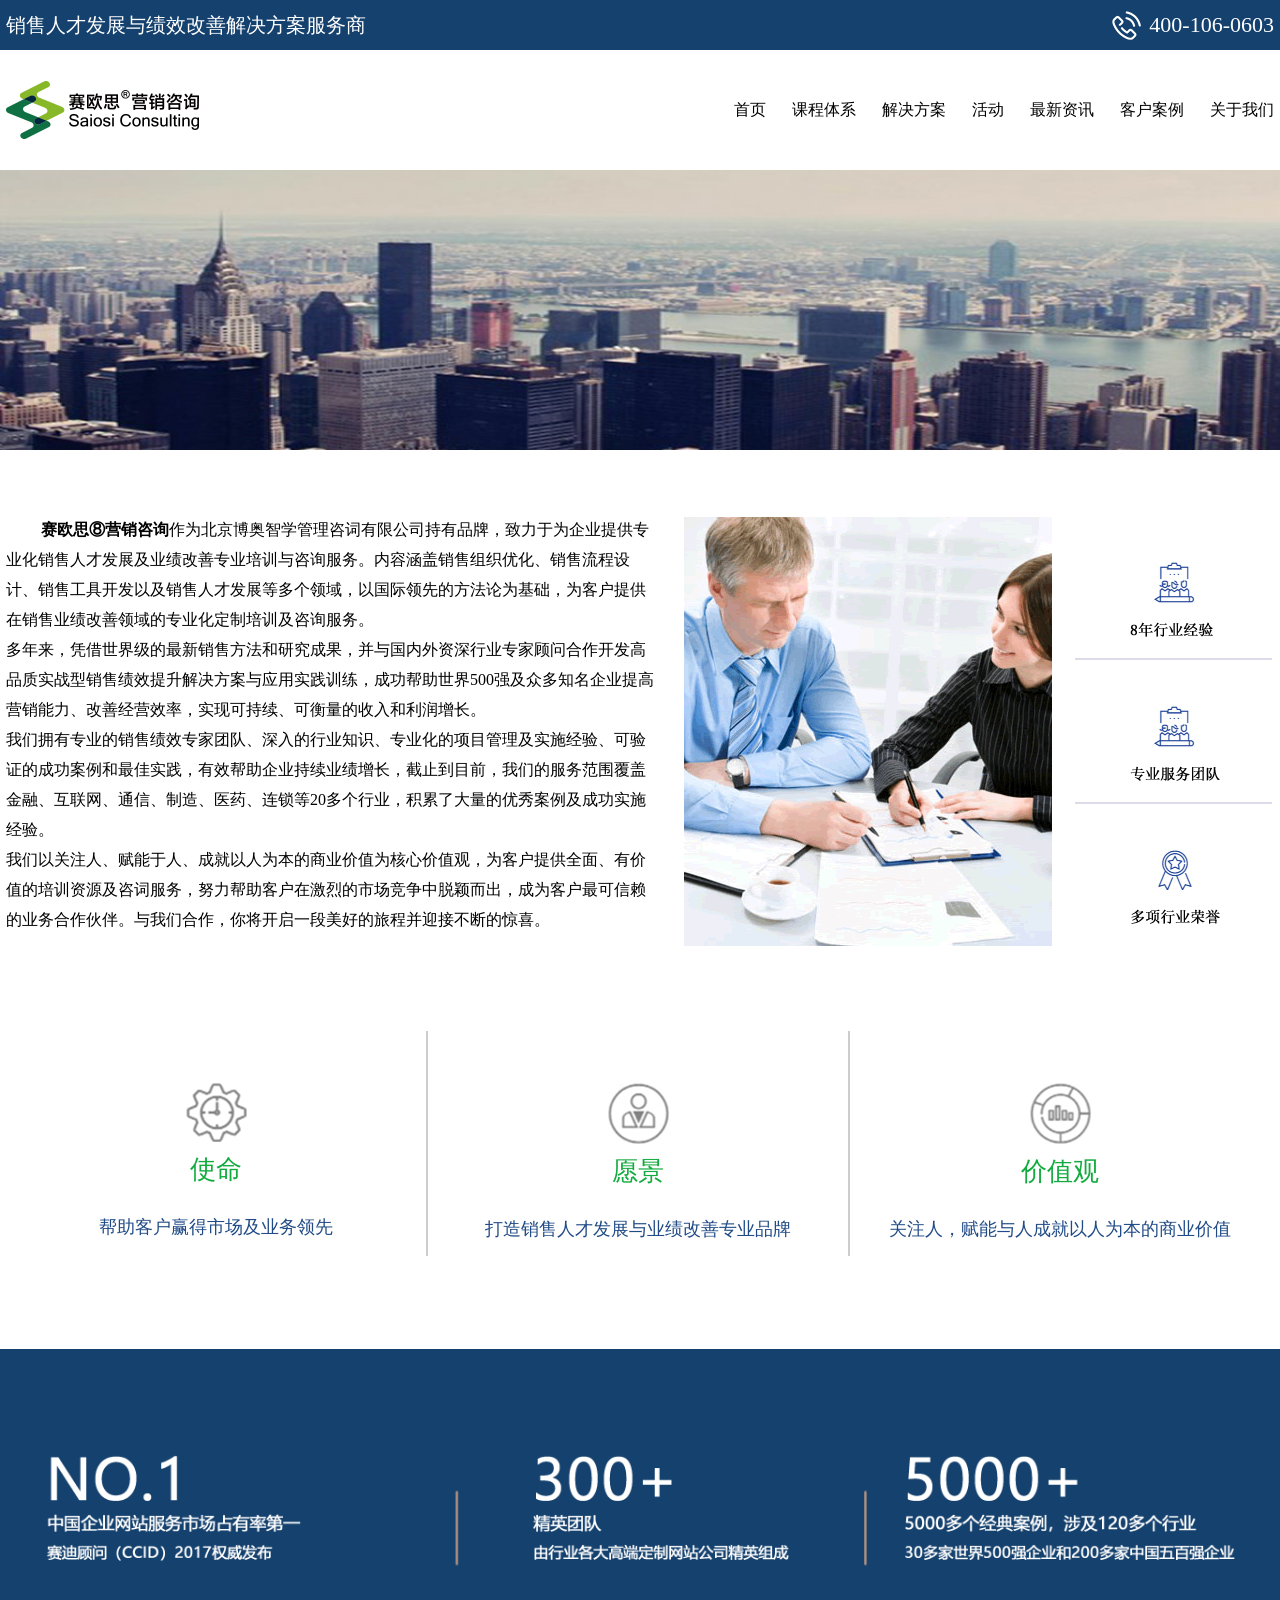
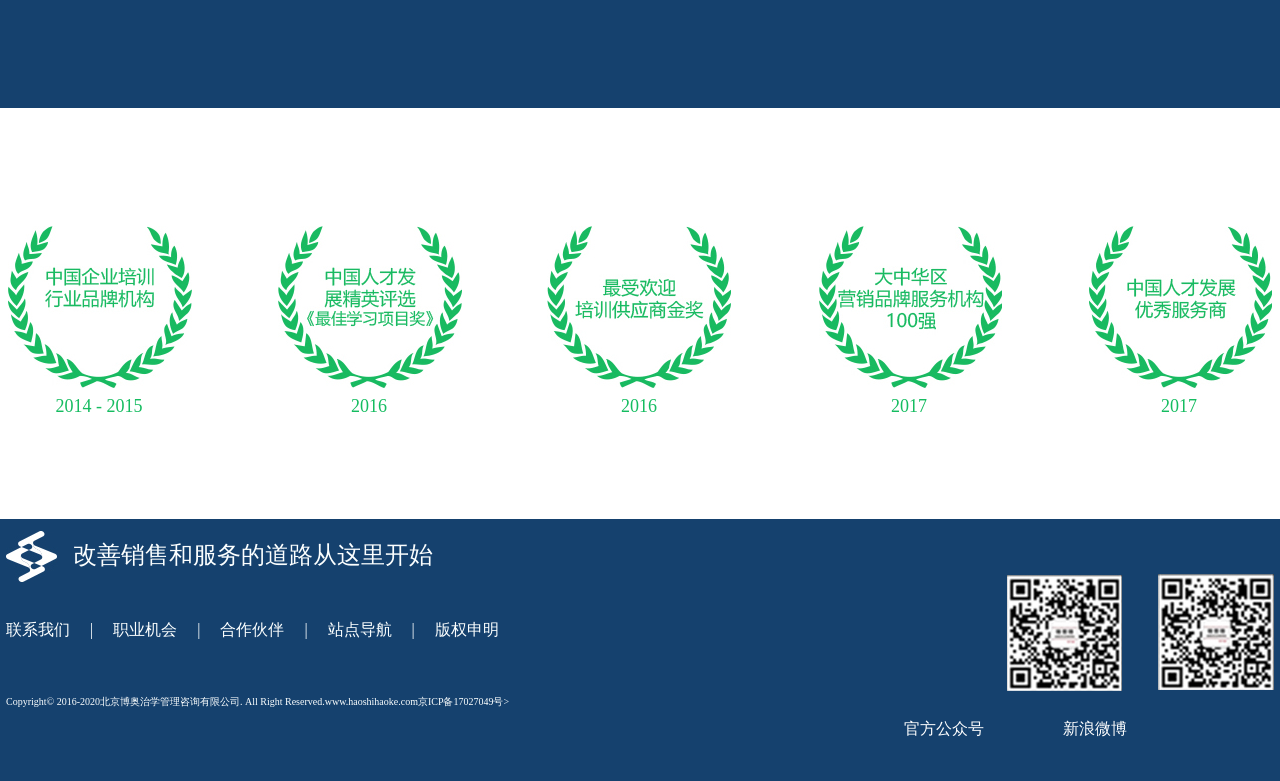
<file: 关于我们.html>
<!DOCTYPE html>
<html lang="en">
<head>
    <meta charset="UTF-8">
    <meta http-equiv="X-UA-Compatible" content="ie=edge">
    <title>关于我们</title>
    <link rel="stylesheet" href="css/6style.css">
    <link rel="stylesheet" href="css/reset.css">
</head>
<body>
    <!-- 头部 -->
    <div class="head ">
        <div class="gWight">
            <p class="p1 fl">销售人才发展与绩效改善解决方案服务商</p>
            <p class="p2 fr">400-106-0603</p>
        </div>
    </div>

    <!-- 导航 -->
    <div class="gWight clearfix">
        <div class="logo fl">
            <img src="img/logo.png" alt="">
        </div>
        <ul class="nav fr clearfix">
            <li class="fl"><a href="index.html">首页</a></li>
            <li class="fl"><a href="课程体系.html">课程体系</a></li>
            <li class="fl"><a href="解决方案.html">解决方案</a></li>
            <li class="fl"><a href="活动.html">活动</a></li>
            <li class="fl"><a href="新闻.html">最新资讯</a></li>
            <li class="fl"><a href="案例.html">客户案例</a></li>
            <li class="fl"><a href="关于我们.html">关于我们</a></li>
        </ul>
    </div>

    <!-- 导航图 -->
    <div class="banner">
        <img src="img/banner5.png" alt="">
    </div>
    
    <!-- 内容 -->
    <div class="centent1 gWight clearfix">
        <div class="centent1-left fl">
            <span class="hei fl"><strong>赛欧思⑧营销咨询</strong></span>
            <p>作为北京博奥智学管理咨词有限公司持有品牌，致力于为企业提供专业化销售人才发展及业绩改善专业培训与咨询服务。内容涵盖销售组织优化、销售流程设计、销售工具开发以及销售人才发展等多个领域，以国际领先的方法论为基础，为客户提供在销售业绩改善领域的专业化定制培训及咨询服务。<br>多年来，凭借世界级的最新销售方法和研究成果，并与国内外资深行业专家顾问合作开发高品质实战型销售绩效提升解决方案与应用实践训练，成功帮助世界500强及众多知名企业提高营销能力、改善经营效率，实现可持续、可衡量的收入和利润增长。<br>我们拥有专业的销售绩效专家团队、深入的行业知识、专业化的项目管理及实施经验、可验证的成功案例和最佳实践，有效帮助企业持续业绩增长，截止到目前，我们的服务范围覆盖金融、互联网、通信、制造、医药、连锁等20多个行业，积累了大量的优秀案例及成功实施经验。<br>我们以关注人、赋能于人、成就以人为本的商业价值为核心价值观，为客户提供全面、有价值的培训资源及咨词服务，努力帮助客户在激烈的市场竞争中脱颖而出，成为客户最可信赖的业务合作伙伴。与我们合作，你将开启一段美好的旅程并迎接不断的惊喜。</p>
        </div>
        <div class="centent1-right fr">
            <img src="img/img15.png" alt="">
        </div>
    </div>
    <ul class="centent2 gWight clearfix">
        <li class="fl">
            <img src="img/img16.png" alt="">
            <p class="p1">使命</p>
            <p class="p2">帮助客户赢得市场及业务领先</p>
        </li>
        <li class="fl">
                <img src="img/img17.png" alt="">
                <p class="p1">愿景</p>
                <p class="p2">打造销售人才发展与业绩改善专业品牌</p>
        </li>
        <li class="fl" style="border-right: none;">
            <img src="img/img18.png" alt="">
            <p class="p1">价值观</p>
            <p class="p2">关注人，赋能与人成就以人为本的商业价值</p>
        </li>
    </ul>
    <div class="content3">
        <img src="img/img19.png" alt="">
    </div>
    <ul class="content4 gWight clearfix">
        <li class="fl">
            <img src="img/img20.png" alt="">
            <p>2014&nbsp;-&nbsp;2015</p>
        </li>
        <li class="fl">
            <img src="img/img21.png" alt="">
            <p>2016</p>
        </li>
        <li class="fl">
            <img src="img/img22.png" alt="">
            <p>2016</p>
        </li>
        <li class="fl">
            <img src="img/img23.png" alt="">
            <p>2017</p>
        </li>
        <li class="fl" style="margin-right:0;">
            <img src="img/img24.png" alt="">
            <p>2017</p>
        </li>
    </ul>
     <!-- 底 -->
    <div class="btm">
        <div class="gWight">
            <div class="btm_left ">
                <p class="gs"><span>改善销售和服务的道路从这里开始</span></p>
                <ul class="lianjie">
                    <li>联系我们<span>|</span></li>
                    <li>职业机会<span>|</span></li>
                    <li>合作伙伴<span>|</span></li>
                    <li>站点导航<span>|</span></li>
                    <li>版权申明</li>
                </ul>
                <p class="hao">Copyright© 2016-2020北京博奥治学管理咨询有限公司. All Right Reserved.www.haoshihaoke.com京ICP备17027049号></p>
            </div>
            <div class="btm_right">
                <p class="ma1"><img src="img/码1.jpg"><span class="gzh">官方公众号</span></p>
                <p class="ma2"><img src="img/码2.jpg"><span class="wb">新浪微博</span></p>
            </div>
        </div>
    </div>
</body>
</html>
</file>
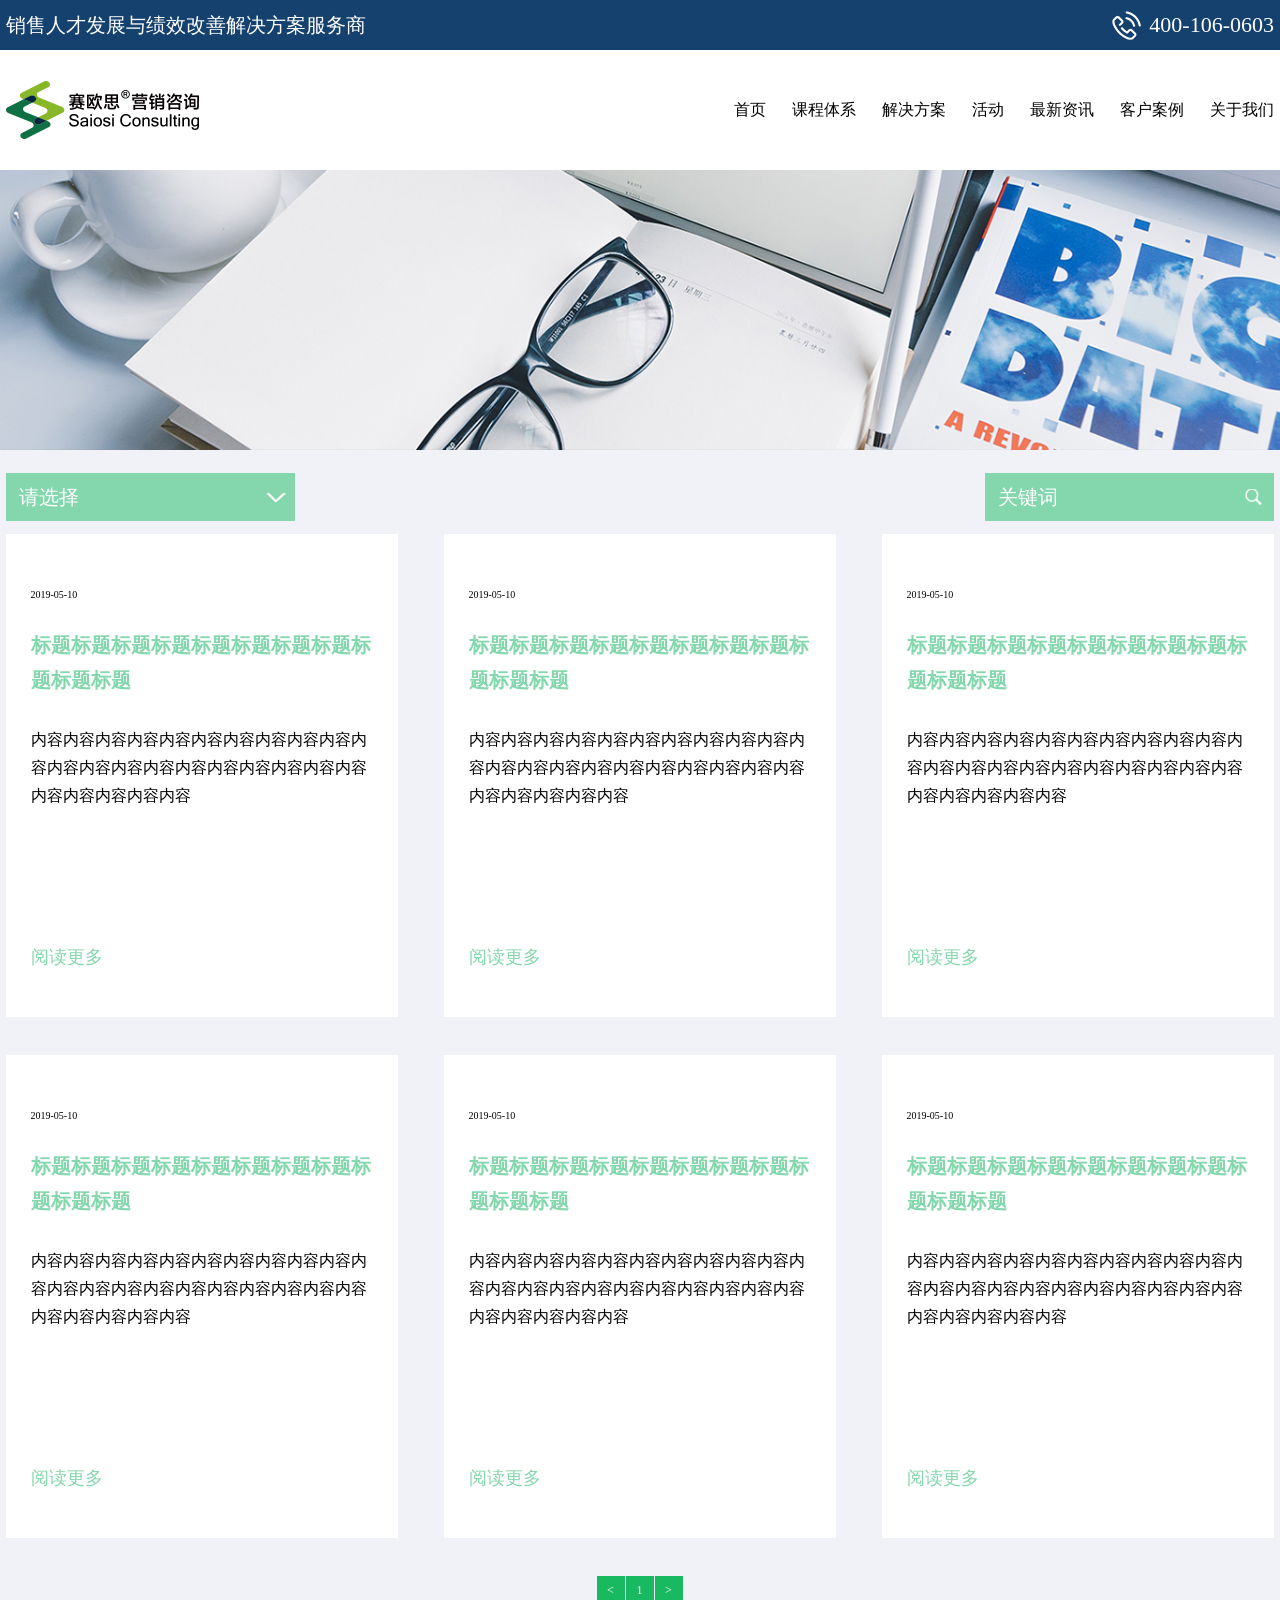
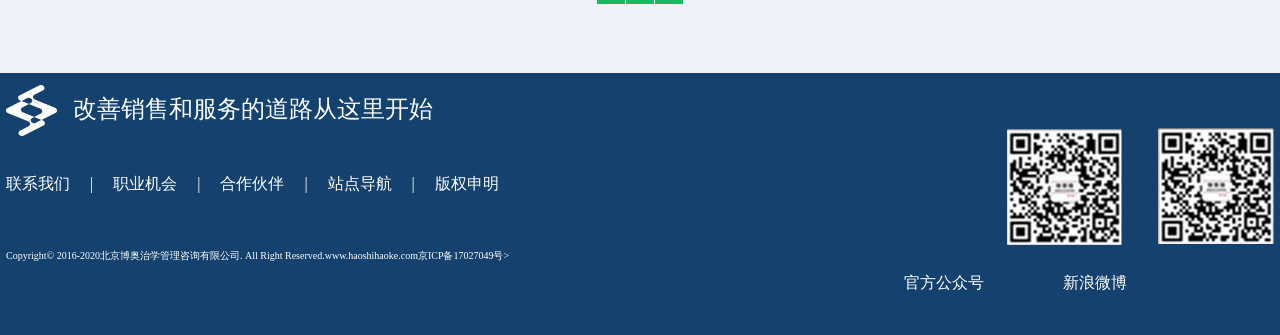
<file: 新闻.html>
<!DOCTYPE html>
<html lang="en">
<head>
    <meta charset="UTF-8">
    <meta http-equiv="X-UA-Compatible" content="ie=edge">
    <title>新闻</title>
    <link rel="stylesheet" href="css/4style.css">
    <link rel="stylesheet" href="css/reset.css">
</head>
<body>
    <!-- 头部 -->
    <div class="head ">
        <div class="gWight">
            <p class="p1 fl">销售人才发展与绩效改善解决方案服务商</p>
            <p class="p2 fr">400-106-0603</p>
        </div>
    </div>

    <!-- 导航 -->
    <div class="gWight clearfix">
        <div class="logo fl">
            <img src="img/logo.png" alt="">
        </div>
        <ul class="nav fr clearfix">
            <li class="fl"><a href="index.html">首页</a></li>
            <li class="fl"><a href="课程体系.html">课程体系</a></li>
            <li class="fl"><a href="解决方案.html">解决方案</a></li>
            <li class="fl"><a href="活动.html">活动</a></li>
            <li class="fl"><a href="新闻.html">最新资讯</a></li>
            <li class="fl"><a href="案例.html">客户案例</a></li>
            <li class="fl"><a href="关于我们.html">关于我们</a></li>
        </ul>
    </div>

    <!-- 导航图 -->
    <div class="banner">
        <img src="img/banner4.png" alt="">
    </div>

    <!-- 内容 -->
    <div class="centent">
        <div class="gWight">
            <div class="centent-top clearfix">
                <p class="left fl" style="background-color: #84D7AD;">请选择</p>
                <p class="right fr" style="background-color: #84D7AD;">关键词</p>
            </div>
            <ul class="centent-btm">
                <li class="fl">
                    <div>
                        <p class="sj">2019-05-10</p>
                        <h5 class="bt">标题标题标题标题标题标题标题标题标题标题标题</h5>
                        <p class="nr">内容内容内容内容内容内容内容内容内容内容内容内容内容内容内容内容内容内容内容内容内容内容内容内容内容内容</p>
                        <p class="gd">阅读更多</p>
                    </div>
                </li>
                <li class="fl">
                    <div>
                        <p class="sj">2019-05-10</p>
                        <h5 class="bt">标题标题标题标题标题标题标题标题标题标题标题</h5>
                        <p class="nr">内容内容内容内容内容内容内容内容内容内容内容内容内容内容内容内容内容内容内容内容内容内容内容内容内容内容</p>
                        <p class="gd">阅读更多</p>
                    </div>
                </li>
                <li class="fl" style="margin-right: 0;">
                    <div>
                        <p class="sj">2019-05-10</p>
                        <h5 class="bt">标题标题标题标题标题标题标题标题标题标题标题</h5>
                        <p class="nr">内容内容内容内容内容内容内容内容内容内容内容内容内容内容内容内容内容内容内容内容内容内容内容内容内容内容</p>
                        <p class="gd">阅读更多</p>
                    </div>
                </li>
                <li class="fl">
                    <div>
                        <p class="sj">2019-05-10</p>
                        <h5 class="bt">标题标题标题标题标题标题标题标题标题标题标题</h5>
                        <p class="nr">内容内容内容内容内容内容内容内容内容内容内容内容内容内容内容内容内容内容内容内容内容内容内容内容内容内容</p>
                        <p class="gd">阅读更多</p>
                    </div>
                </li>
                <li class="fl">
                    <div>
                        <p class="sj">2019-05-10</p>
                        <h5 class="bt">标题标题标题标题标题标题标题标题标题标题标题</h5>
                        <p class="nr">内容内容内容内容内容内容内容内容内容内容内容内容内容内容内容内容内容内容内容内容内容内容内容内容内容内容</p>
                        <p class="gd">阅读更多</p>
                    </div>
                </li>
                <li class="fl" style="margin-right: 0;">
                    <div>
                        <p class="sj">2019-05-10</p>
                        <h5 class="bt">标题标题标题标题标题标题标题标题标题标题标题</h5>
                        <p class="nr">内容内容内容内容内容内容内容内容内容内容内容内容内容内容内容内容内容内容内容内容内容内容内容内容内容内容</p>
                        <p class="gd">阅读更多</p>
                    </div>
                </li>
            </ul>
            <div class="fenye">
                <p class="fl">&lt;</p>
                <p class="fl">1</p>
                <p class="fl">&gt;</p>
            </div>
        </div>
    </div>


    <!-- 底 -->
    <div class="btm">
        <div class="gWight">
            <div class="btm_left ">
                <p class="gs"><span>改善销售和服务的道路从这里开始</span></p>
                <ul class="lianjie">
                    <li>联系我们<span>|</span></li>
                    <li>职业机会<span>|</span></li>
                    <li>合作伙伴<span>|</span></li>
                    <li>站点导航<span>|</span></li>
                    <li>版权申明</li>
                </ul>
                <p class="hao">Copyright© 2016-2020北京博奥治学管理咨询有限公司. All Right Reserved.www.haoshihaoke.com京ICP备17027049号></p>
            </div>
            <div class="btm_right">
                <p class="ma1"><img src="img/码1.jpg"><span class="gzh">官方公众号</span></p>
                <p class="ma2"><img src="img/码2.jpg"><span class="wb">新浪微博</span></p>
            </div>
        </div>
    </div>
</body>
</html>
</file>
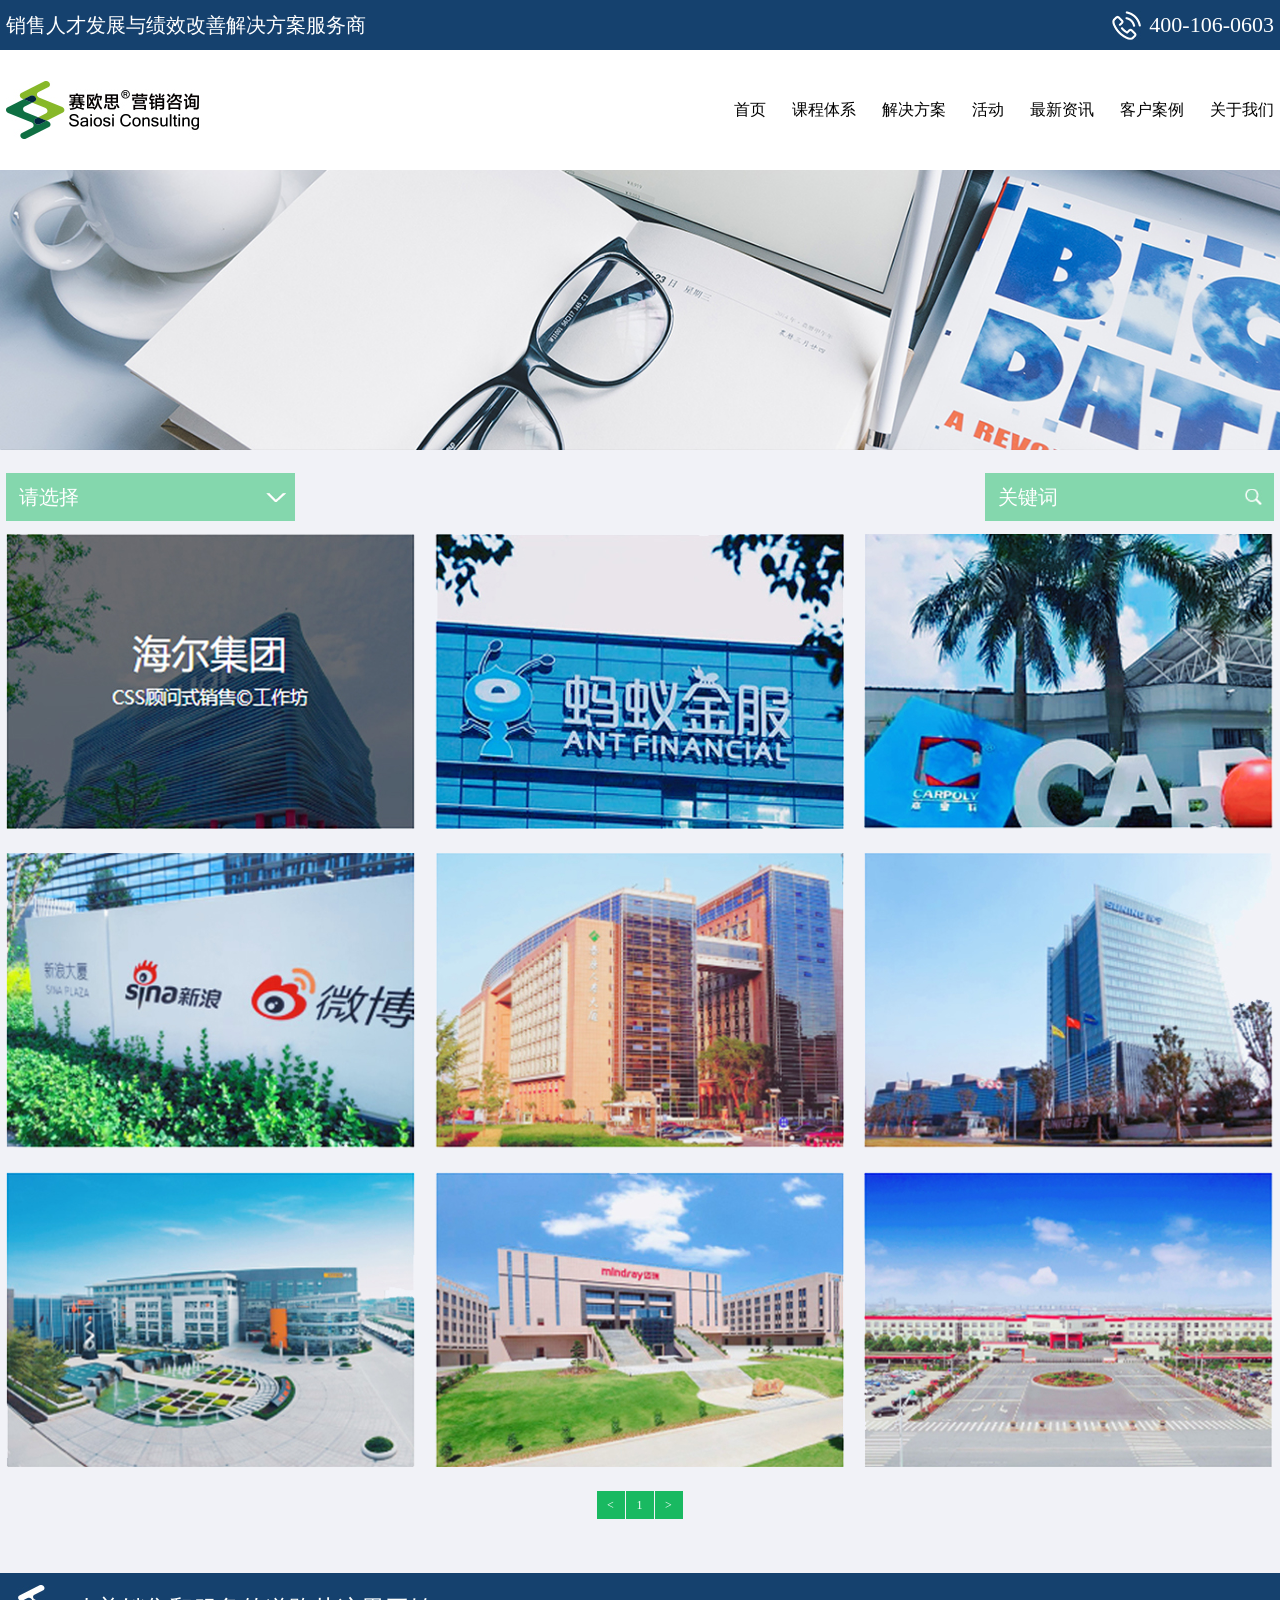
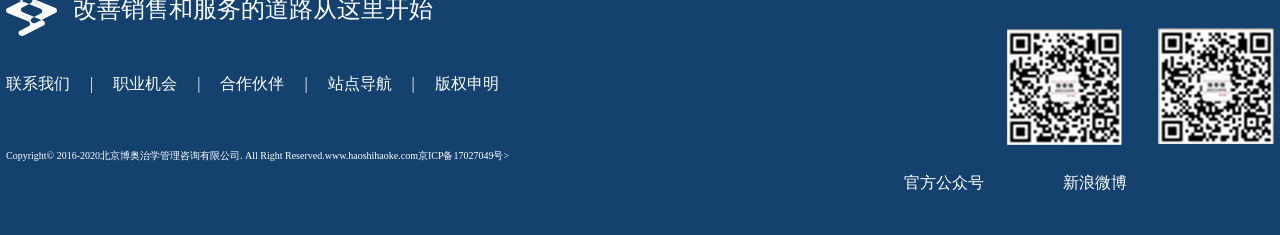
<file: 案例.html>
<!DOCTYPE html>
<html lang="en">
<head>
    <meta charset="UTF-8">
    <meta http-equiv="X-UA-Compatible" content="ie=edge">
    <title>案例</title>
    <link rel="stylesheet" href="css/5style.css">
    <link rel="stylesheet" href="css/reset.css">
</head>
<body>
     <!-- 头部 -->
     <div class="head ">
            <div class="gWight">
                <p class="p1 fl">销售人才发展与绩效改善解决方案服务商</p>
                <p class="p2 fr">400-106-0603</p>
            </div>
        </div>
    
        <!-- 导航 -->
        <div class="gWight clearfix">
            <div class="logo fl">
                <img src="img/logo.png" alt="">
            </div>
            <ul class="nav fr clearfix">
                <li class="fl"><a href="index.html">首页</a></li>
                <li class="fl"><a href="课程体系.html">课程体系</a></li>
                <li class="fl"><a href="解决方案.html">解决方案</a></li>
                <li class="fl"><a href="活动.html">活动</a></li>
                <li class="fl"><a href="新闻.html">最新资讯</a></li>
                <li class="fl"><a href="案例.html">客户案例</a></li>
                <li class="fl"><a href="关于我们.html">关于我们</a></li>
            </ul>
        </div>
    
        <!-- 导航图 -->
        <div class="banner">
            <img src="img/banner4.png" alt="">
        </div>
    
        <!-- 内容 -->
        <div class="centent">
            <div class="gWight">
                <div class="centent-top clearfix">
                    <p class="left fl" style="background-color: #84D7AD;">请选择</p>
                    <p class="right fr" style="background-color: #84D7AD;">关键词</p>
                </div>
                <ul class="centent-btm">
                    <li class="fl">
                        <img src="img//img6.png" alt="">
                    </li>
                    <li class="fl">
                        <img src="img//img7.png" alt="">
                    </li>
                    <li class="fl you">
                        <img src="img//img8.png" alt="">
                    </li>
                    <li class="fl">
                        <img src="img//img9.png" alt="">
                    </li>
                    <li class="fl">
                        <img src="img//img10.png" alt=""
                        ></li>
                    <li class="fl you">
                        <img src="img//img11.png" alt=""
                        ></li>
                    <li class="fl">
                        <img src="img//img12.png" alt=""
                        ></li>
                    <li class="fl">
                        <img src="img//img13.png" alt=""
                        ></li>
                    <li class="fl you">
                        <img src="img//img14.png" alt=""
                        ></li>
                </ul>
                <div class="fenye">
                    <p class="fl">&lt;</p>
                    <p class="fl">1</p>
                    <p class="fl">&gt;</p>
                </div>
            </div>
        </div>
    
    
        <!-- 底 -->
        <div class="btm">
            <div class="gWight">
                <div class="btm_left ">
                    <p class="gs"><span>改善销售和服务的道路从这里开始</span></p>
                    <ul class="lianjie">
                        <li>联系我们<span>|</span></li>
                        <li>职业机会<span>|</span></li>
                        <li>合作伙伴<span>|</span></li>
                        <li>站点导航<span>|</span></li>
                        <li>版权申明</li>
                    </ul>
                    <p class="hao">Copyright© 2016-2020北京博奥治学管理咨询有限公司. All Right Reserved.www.haoshihaoke.com京ICP备17027049号></p>
                </div>
                <div class="btm_right">
                    <p class="ma1"><img src="img/码1.jpg"><span class="gzh">官方公众号</span></p>
                    <p class="ma2"><img src="img/码2.jpg"><span class="wb">新浪微博</span></p>
                </div>
            </div>
        </div>
</body>
</html>
</file>
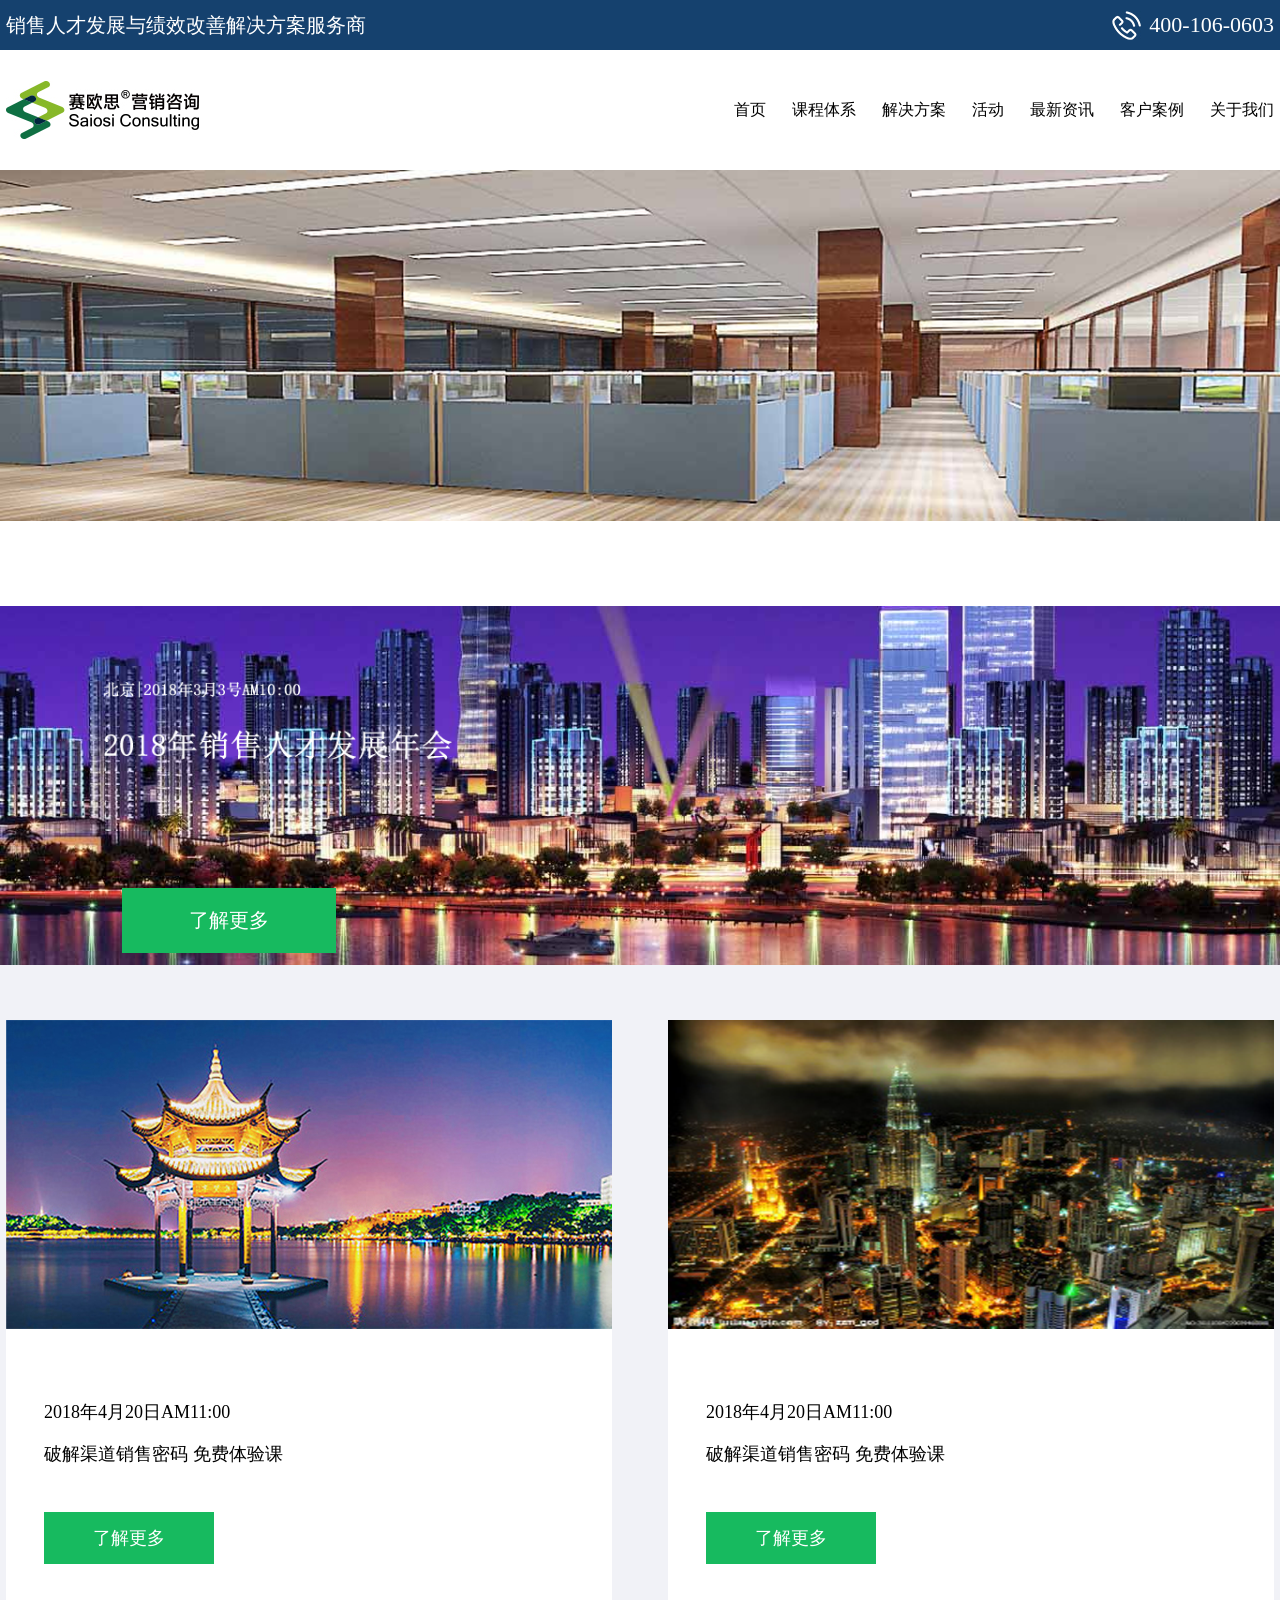
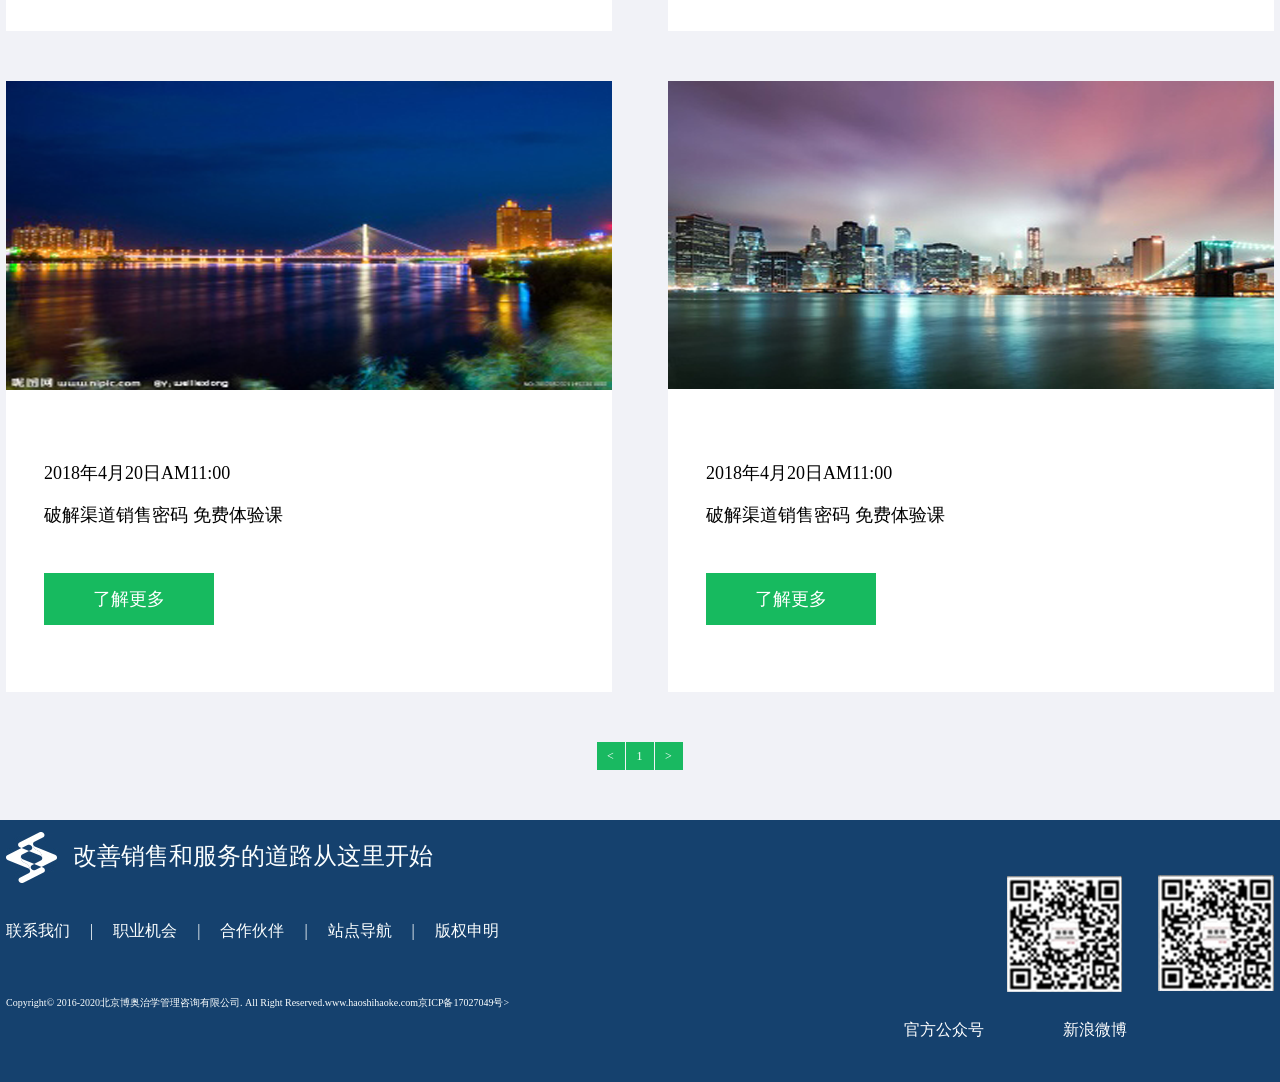
<file: 活动.html>
<!DOCTYPE html>
<html lang="en">
<head>
    <meta charset="UTF-8">
    <meta http-equiv="X-UA-Compatible" content="ie=edge">
    <title>活动</title>
    <link rel="stylesheet" href="css/3style.css">
    <link rel="stylesheet" href="css/reset.css">
</head>
<body>
    <!-- 头部 -->
    <div class="head ">
        <div class="gWight">
            <p class="p1 fl">销售人才发展与绩效改善解决方案服务商</p>
            <p class="p2 fr">400-106-0603</p>
        </div>
    </div>

    <!-- 导航 -->
    <div class="gWight clearfix">
        <div class="logo fl">
            <img src="img/logo.png" alt="">
        </div>
        <ul class="nav fr clearfix">
            <li class="fl"><a href="index.html">首页</a></li>
            <li class="fl"><a href="课程体系.html">课程体系</a></li>
            <li class="fl"><a href="解决方案.html">解决方案</a></li>
            <li class="fl"><a href="活动.html">活动</a></li>
            <li class="fl"><a href="新闻.html">最新资讯</a></li>
            <li class="fl"><a href="案例.html">客户案例</a></li>
            <li class="fl"><a href="关于我们.html">关于我们</a></li>
        </ul>
    </div>

    <!-- 导航图 -->
    <div class="banner">
        <img src="img/banner6.png" alt="">
    </div>
    <div class="banner2">
        <img src="img/banner7.png" alt="">
        <p>了解更多</p>
    </div>

    <!-- 内容 -->
    <div class="centent">
        <ul class=" gWight clearfix">
            <li class="fl">
                <img src="img/img30.png" alt="">
                <p>2018年4月20日AM11:00</p>
                <p>破解渠道销售密码 免费体验课</p>
                <p class="kuai">了解更多</p>
            </li>
            <li class="fl" style="margin-right: 0;">
                <img src="img/img31.png" alt="">
                <p>2018年4月20日AM11:00</p>
                <p>破解渠道销售密码 免费体验课</p>
                <p class="kuai">了解更多</p>
            </li>
            <li class="fl">
                <img src="img/img32.png" alt="">
                <p>2018年4月20日AM11:00</p>
                <p>破解渠道销售密码 免费体验课</p>
                <p class="kuai">了解更多</p>
            </li>
            <li class="fl" style="margin-right: 0;">
                <img src="img/img33.png" alt="">
                <p>2018年4月20日AM11:00</p>
                <p>破解渠道销售密码 免费体验课</p>
                <p class="kuai">了解更多</p>
            </li>
        </ul>
        <div class="fenye">
                <p class="fl">&lt;</p>
                <p class="fl">1</p>
                <p class="fl">&gt;</p>
            </div>
    </div>
    

     <!-- 底 -->
     <div class="btm">
       <div class="gWight">
            <div class="btm_left ">
                <p class="gs"><span>改善销售和服务的道路从这里开始</span></p>
                <ul class="lianjie">
                    <li>联系我们<span>|</span></li>
                    <li>职业机会<span>|</span></li>
                    <li>合作伙伴<span>|</span></li>
                    <li>站点导航<span>|</span></li>
                    <li>版权申明</li>
                </ul>
                <p class="hao">Copyright© 2016-2020北京博奥治学管理咨询有限公司. All Right Reserved.www.haoshihaoke.com京ICP备17027049号></p>
            </div>
            <div class="btm_right">
                <p class="ma1"><img src="img/码1.jpg"><span class="gzh">官方公众号</span></p>
                <p class="ma2"><img src="img/码2.jpg"><span class="wb">新浪微博</span></p>
            </div>
        </div>
    </div>
</body>
</html>
</file>
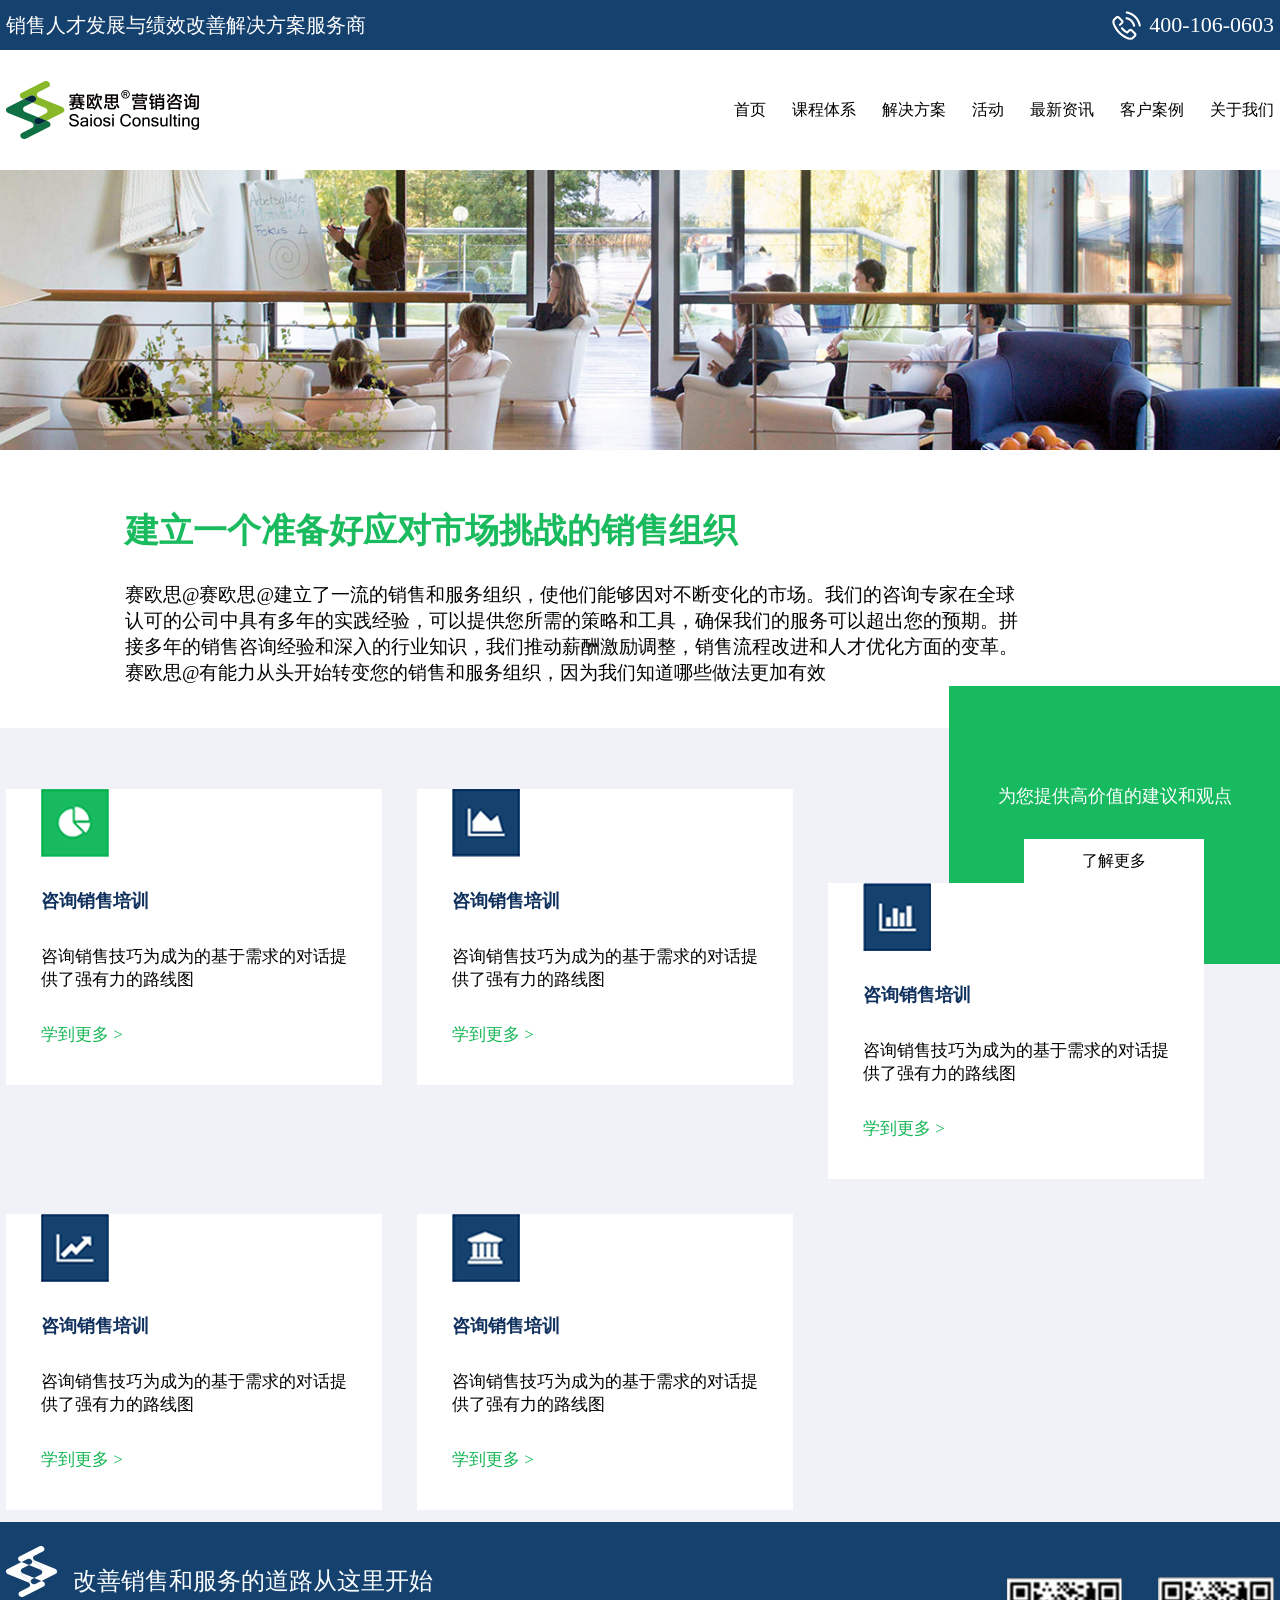
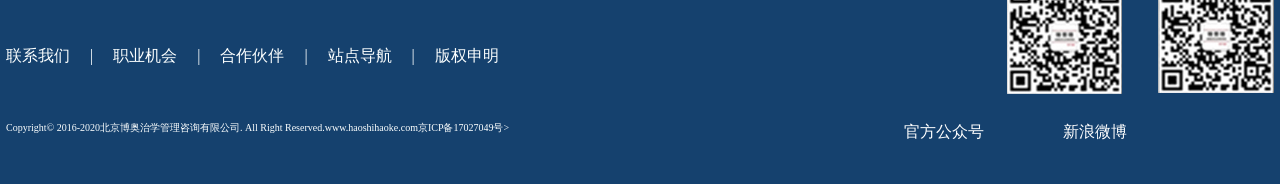
<file: 解决方案.html>
<!DOCTYPE html>
<html lang="en">
<head>
    <meta charset="UTF-8">
    <meta http-equiv="X-UA-Compatible" content="ie=edge">
    <title>解决方案</title>
    <link rel="stylesheet" href="css/2style.css">
    <link rel="stylesheet" href="css/reset.css">
</head>
<body>
      <!-- 头部 -->
      <div class="head ">
        <div class="gWight">
            <p class="p1 fl">销售人才发展与绩效改善解决方案服务商</p>
            <p class="p2 fr">400-106-0603</p>
        </div>
    </div>

    <!-- 导航 -->
    <div class="gWight clearfix">
        <div class="logo fl">
            <img src="img/logo.png" alt="">
        </div>
        <ul class="nav fr clearfix">
            <li class="fl"><a href="index.html">首页</a></li>
            <li class="fl"><a href="课程体系.html">课程体系</a></li>
            <li class="fl"><a href="解决方案.html">解决方案</a></li>
            <li class="fl"><a href="活动.html">活动</a></li>
            <li class="fl"><a href="新闻.html">最新资讯</a></li>
            <li class="fl"><a href="案例.html">客户案例</a></li>
            <li class="fl"><a href="关于我们.html">关于我们</a></li>
        </ul>
    </div>

    <!-- 导航图 -->
    <div class="banner">
        <img src="img/banner2.png" alt="">
    </div>


    <!-- 内容 -->
    <div class="centent">
        <div class="centent-top">
            <div class="centent-top-left fl">
                <h1>建立一个准备好应对市场挑战的销售组织</h1>
                <p>赛欧思@赛欧思@建立了一流的销售和服务组织，使他们能够因对不断变化的市场。我们的咨询专家在全球认可的公司中具有多年的实践经验，可以提供您所需的策略和工具，确保我们的服务可以超出您的预期。拼接多年的销售咨询经验和深入的行业知识，我们推动薪酬激励调整，销售流程改进和人才优化方面的变革。赛欧思@有能力从头开始转变您的销售和服务组织，因为我们知道哪些做法更加有效</p>
            </div>
            <div class="centent-top-right fr">
                <p class="p1">为您提供高价值的建议和观点</p>
                <p class="p2">了解更多</p>
            </div>
        </div>
        <div class="centent-btm">
            <ul class="clearfix gWight">
                <li class="fl">
                    <img src="img/img1.png" alt="">
                    <h4>咨询销售培训</h4>
                    <p>咨询销售技巧为成为的基于需求的对话提供了强有力的路线图</p>
                    <p class="color">学到更多&nbsp;&gt;</p>
                </li>
                <li class="fl">
                    <img src="img/img2.png" alt="">
                    <h4>咨询销售培训</h4>
                    <p>咨询销售技巧为成为的基于需求的对话提供了强有力的路线图</p>
                    <p class="color">学到更多&nbsp;&gt;</p>
                </li>
                <li class="fl">
                    <img src="img/img3.png" alt="">
                    <h4>咨询销售培训</h4>
                    <p>咨询销售技巧为成为的基于需求的对话提供了强有力的路线图</p>
                    <p class="color">学到更多&nbsp;&gt;</p>
                </li>
                <li class="fl">
                    <img src="img/img4.png" alt="">
                    <h4>咨询销售培训</h4>
                    <p>咨询销售技巧为成为的基于需求的对话提供了强有力的路线图</p>
                    <p class="color">学到更多&nbsp;&gt;</p>
                </li>
                <li class="fl">
                    <img src="img/img5.png" alt="">
                    <h4>咨询销售培训</h4>
                    <p>咨询销售技巧为成为的基于需求的对话提供了强有力的路线图</p>
                    <p class="color">学到更多&nbsp;&gt;</p>
                </li>
            </ul>
        </div>   
    </div>


     <!-- 底 -->
     <div class="btm">
        <div class="gWight">
            <div class="btm_left ">
                <p class="gs"><span>改善销售和服务的道路从这里开始</span></p>
                <ul class="lianjie">
                    <li>联系我们<span>|</span></li>
                    <li>职业机会<span>|</span></li>
                    <li>合作伙伴<span>|</span></li>
                    <li>站点导航<span>|</span></li>
                    <li>版权申明</li>
                </ul>
                <p class="hao">Copyright© 2016-2020北京博奥治学管理咨询有限公司. All Right Reserved.www.haoshihaoke.com京ICP备17027049号></p>
            </div>
            <div class="btm_right">
                <p class="ma1"><img src="img/码1.jpg"><span class="gzh">官方公众号</span></p>
                <p class="ma2"><img src="img/码2.jpg"><span class="wb">新浪微博</span></p>
            </div>
        </div>
    </div>

</body>
</html>
</file>
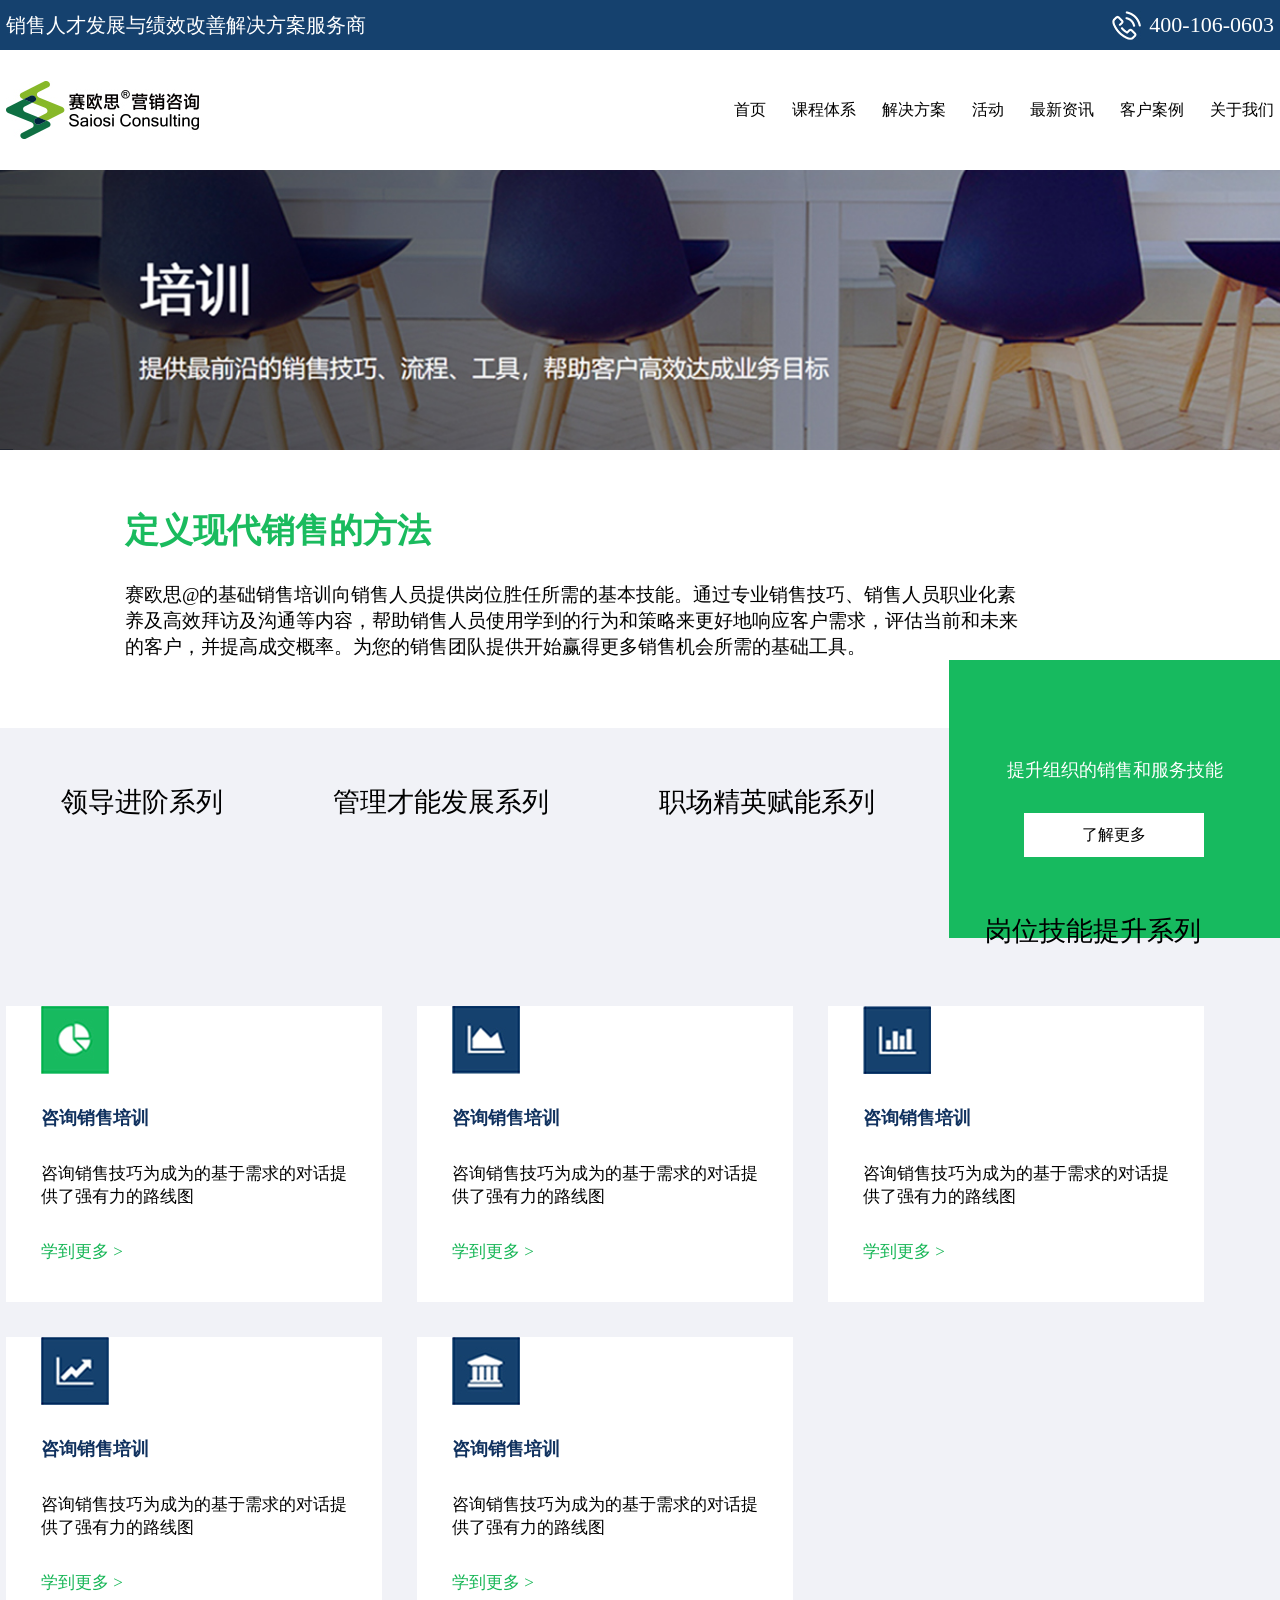
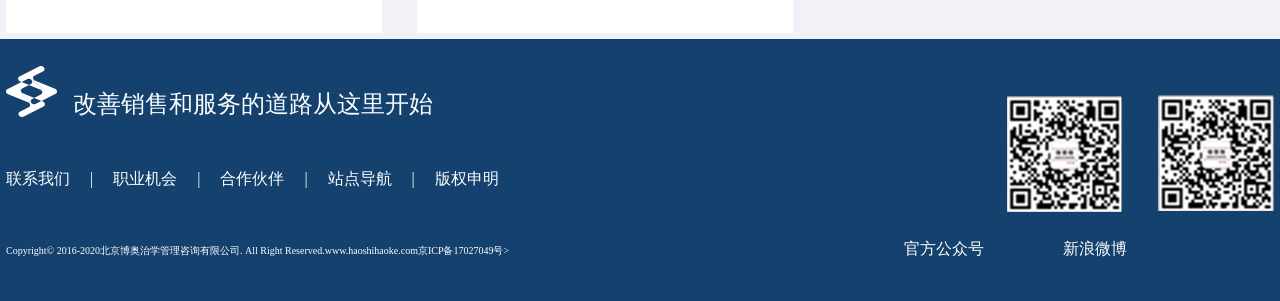
<file: 课程体系.html>
<!DOCTYPE html>
<html lang="en">
<head>
    <meta charset="UTF-8">
    <link rel="stylesheet" href="css/1style.css">
    <link rel="stylesheet" href="css/reset.css">
    <meta http-equiv="X-UA-Compatible" content="ie=edge">
    <title>课程体系</title>
    <style>
        
    </style>
</head>
<body>
    <!-- 头部 -->
    <div class="head ">
        <div class="gWight">
            <p class="p1 fl">销售人才发展与绩效改善解决方案服务商</p>
            <p class="p2 fr">400-106-0603</p>
        </div>
    </div>

    <!-- 导航 -->
    <div class="gWight clearfix">
        <div class="logo fl">
            <img src="img/logo.png" alt="">
        </div>
        <ul class="nav fr clearfix">
            <li class="fl"><a href="index.html">首页</a></li>
            <li class="fl"><a href="课程体系.html">课程体系</a></li>
            <li class="fl"><a href="解决方案.html">解决方案</a></li>
            <li class="fl"><a href="活动.html">活动</a></li>
            <li class="fl"><a href="新闻.html">最新资讯</a></li>
            <li class="fl"><a href="案例.html">客户案例</a></li>
            <li class="fl"><a href="关于我们.html">关于我们</a></li>
        </ul>
    </div>
   
   
   
   
   
   
   
    <!-- 导航图 -->
    <div class="banner">
        <img src="img/banner.png" alt="">
    </div>

    <!-- 内容 -->
    <div class="centent">
        <div class="centent-top">
            <div class="centent-top-left fl">
                <h1>定义现代销售的方法</h1>
                <p>赛欧思@的基础销售培训向销售人员提供岗位胜任所需的基本技能。通过专业销售技巧、销售人员职业化素养及高效拜访及沟通等内容，帮助销售人员使用学到的行为和策略来更好地响应客户需求，评估当前和未来的客户，并提高成交概率。为您的销售团队提供开始赢得更多销售机会所需的基础工具。</p>
            </div>
            <div class="centent-top-right fr">
                <p class="p1">提升组织的销售和服务技能</p>
                <p class="p2">了解更多</p>
            </div>
        </div>
        
        <div class="centent-btm">
            <ul class="gWight clearfix centent-btm-top">
                <li class="fl">领导进阶系列</li>
                <li class="fl">管理才能发展系列</li>
                <li class="fl">职场精英赋能系列</li>
                <li class="fl">岗位技能提升系列</li>
            </ul>
            <ul class="centent-btm-btm gWight clearfix">
                <li class="fl">
                    <img src="img/img1.png" alt="">
                    <h4>咨询销售培训</h4>
                    <p>咨询销售技巧为成为的基于需求的对话提供了强有力的路线图</p>
                    <p class="color">学到更多&nbsp;&gt;</p>
                </li>
                <li class="fl">
                    <img src="img/img2.png" alt="">
                    <h4>咨询销售培训</h4>
                    <p>咨询销售技巧为成为的基于需求的对话提供了强有力的路线图</p>
                    <p class="color">学到更多&nbsp;&gt;</p>
                </li>
                <li class="fl">
                    <img src="img/img3.png" alt="">
                    <h4>咨询销售培训</h4>
                    <p>咨询销售技巧为成为的基于需求的对话提供了强有力的路线图</p>
                    <p class="color">学到更多&nbsp;&gt;</p>
                </li>
                <li class="fl">
                    <img src="img/img4.png" alt="">
                    <h4>咨询销售培训</h4>
                    <p>咨询销售技巧为成为的基于需求的对话提供了强有力的路线图</p>
                    <p class="color">学到更多&nbsp;&gt;</p>
                </li>
                <li class="fl">
                    <img src="img/img5.png" alt="">
                    <h4>咨询销售培训</h4>
                    <p>咨询销售技巧为成为的基于需求的对话提供了强有力的路线图</p>
                    <p class="color">学到更多&nbsp;&gt;</p>
                </li>
            </ul>
        </div>
    </div>

    <!-- 底 -->
    <div class="btm">
        <div class="gWight">
            <div class="btm_left ">
                <p class="gs"><span>改善销售和服务的道路从这里开始</span></p>
                <ul class="lianjie">
                    <li>联系我们<span>|</span></li>
                    <li>职业机会<span>|</span></li>
                    <li>合作伙伴<span>|</span></li>
                    <li>站点导航<span>|</span></li>
                    <li>版权申明</li>
                </ul>
                <p class="hao">Copyright© 2016-2020北京博奥治学管理咨询有限公司. All Right Reserved.www.haoshihaoke.com京ICP备17027049号></p>
            </div>
            <div class="btm_right">
                <p class="ma1"><img src="img/码1.jpg"><span class="gzh">官方公众号</span></p>
                <p class="ma2"><img src="img/码2.jpg"><span class="wb">新浪微博</span></p>
            </div>
        </div>
    </div>
</body>
</html>
</file>
<file: css/6style.css>
@charset "utf-8";
.banner img{
    width: 100%;
    margin-bottom: 65px;
}
.centent1{
    margin-bottom: 85px;
}
.centent1-left {
    width: 652px;
    font-size: 16px;
    line-height: 30px;
}
.centent1-left span{
    text-indent: 35px;
}
.centent2{
    margin-bottom: 93px;
}
.centent2 li{
    width: 420px;
    height: 225px;
    border-right: 2px solid #ccc;
    text-align: center;
}
.centent2 li img{
    margin-top: 52px;
}
.centent2 li .p1{
    font-size: 26px;
    color: #13AB3F;
    margin-top: 10px;
}
.centent2 li .p2{
    font-size: 18px;
    color: #204B86;
    margin-top: 28px;
}
.content3 img{
    width: 100%;
}
.content4{
    margin-top: 118px;
    margin-bottom: 103px;
}
.content4 li{
    width: 186px;
    height: 190px;
    margin-right: 84px;
    text-align: center;
}
.content4 li p{
    font-size: 18px;
    color: #15BC60;
    margin-top: 8px;
}
</file>
<file: css/4style.css>
@charset "utf-8";
.banner img{
    width: 100%;
}
.centent{
    height: 1200px;
    background-color: #F1F2F7;
    padding-top: 23px;
}
.centent .centent-top p{
    width: 276px;
    height: 48px;
    background-color: #84D7AD;
    font-size: 20px;
    line-height: 48px;
    padding-left: 13px;
    color: #fff;
}
.centent .centent-top .left{
    background: url(../img/list.png) no-repeat 260px center;
}
.centent .centent-top .right{
    background: url(../img/ss.png) no-repeat 260px center;
}
.centent .centent-btm{
    margin-top: 13px;
}
.centent .centent-btm li div{
    width: 343px;
    margin-left: auto;
    margin-right: auto;
    position: relative;
}
.centent .centent-btm li{
    width: 392px;
    height: 428px;
    background-color: #fff;
    padding-top: 55px;
    margin-right: 46px;
    margin-bottom: 38px;
}
.centent-btm li .sj{
    margin-bottom: 28px;
    font-size: 10px;
}
.centent-btm li .bt{
    margin-bottom: 28px;
    font-size: 20px;
    color: #84D7AD;
    line-height: 35px;
}
.centent-btm li .nr{
    margin-bottom: 28px;
    font-size: 16px;
    line-height: 28px;
    margin-bottom: 30px;
}
.centent-btm li .gd{
    position: absolute;
    left:0;top: 356px;
    color: #84D7AD;
    font-size: 18px;
}
.fenye{
    width: 89px;
    margin-left: auto;
    margin-right: auto;
}
.fenye p{
    width: 28px;
    height: 28px;
    line-height: 28px;
    text-align: center;
    background-color: #19B961;
    font-size: 12px;
    color: #fff;
    margin-left: 1px;
}
</file>
<file: css/5style.css>
@charset "utf-8";
.banner img{
    width: 100%;
}
.centent{
    height: 1100px;
    background-color: #F1F2F7;
    padding-top: 23px;
}
.centent .centent-top p{
    width: 276px;
    height: 48px;
    background-color: #84D7AD;
    font-size: 20px;
    line-height: 48px;
    padding-left: 13px;
    color: #fff;
}
.centent .centent-top .left{
    background: url(../img/list.png) no-repeat 260px center;
}
.centent .centent-top .right{
    background: url(../img/ss.png) no-repeat 260px center;
}
.centent .centent-btm{
    margin-top: 13px;
}
.centent .centent-btm li{
    width: 409px;
    height: 259px;
    margin-right: 20px;
    margin-bottom: 60px;
}
.centent .centent-btm .you{
    margin-right: 0;
}
.fenye{
    width: 89px;
    margin-left: auto;
    margin-right: auto;
}
.fenye p{
    width: 28px;
    height: 28px;
    line-height: 28px;
    text-align: center;
    background-color: #19B961;
    font-size: 12px;
    color: #fff;
    margin-left: 1px;
}
</file>
<file: css/3style.css>
@charset "utf-8";
.banner img,.banner2 img{
    width: 100%;
}
.banner{
    margin-bottom: 85px;
}
.banner2{
    position: relative;
}
.banner2 p{
    width: 214px;
    height: 65px;
    line-height: 65px;
    text-align: center;
    color: #fff;
    font-size: 20px;
    background-color: #17BA5F;
    position: absolute;
    top:282px;left:122px;
}
.centent{
    padding-top: 55px;
    height: 1400px;
    background-color: #F1F2F7;
}
.centent li{
    width: 606px;
    height: 611px;
    position: relative;
    background-color: #fff;
    margin-right: 56px;
    margin-bottom: 50px;
}
.centent img{
    width: 100%;
    margin-bottom: 62px;
}
.centent p{
    font-size: 18px;
    line-height: 42px;
    margin-left: 38px;
}
.centent .kuai{
    position: absolute;
    left:0;top:492px;
    width: 170px;
    height: 52px;
    background-color: #17BA5F;
    line-height: 52px;
    text-align: center;
    color: #fff;
}
.fenye{
    width: 89px;
    margin-left: auto;
    margin-right: auto;
}
.fenye p{
    width: 28px;
    height: 28px;
    line-height: 28px;
    text-align: center;
    background-color: #19B961;
    font-size: 12px;
    color: #fff;
    margin-left: 1px;
}
</file>
<file: css/2style.css>
@charset "utf-8";
.banner img{
    width: 100% ;
}
.centent-top{
    height: 278px;
}
.centent .centent-top-left{
    width: 896px;
    margin-left: 125px;
}
.centent-top-left h1{
    font-size: 34px;
    margin-top: 58px;
    font-family: "黑体";
   color: #1ABB5E;
   margin-bottom: 28px;
}
.centent-top-left p{
    font-size: 19px;
}
.centent-top-right .p1{
    width: 331px;
    height: 278px;
    background-color: #17BA5F;
    line-height: 220px;
    text-align: center;
    font-size: 18px;
    color: #fff;
}
.centent-top-right .p2{
    width: 180px;
    height: 44px;
    background-color: #fff;
    line-height: 44px;
    text-align: center;
    margin-top: -125px;
    margin-left: 75px;
}
.centent-btm{
    height: 794px;
    background-color: #F1F2F7;
}
.centent-btm .centent-btm-top li:hover{
    color: #30A6CA; 
    border-bottom: 3px solid #30A6CA;
}
.centent-btm ul{
    padding-top: 61px;
}
.centent-btm li{
    width: 306px;
    height: 296px;
    padding: 0 35px;
    background-color: #fff;
    margin: 0 35px 35px 0;
}
.centent-btm li img,.centent-btm li h4,.centent-btm li p{
    margin-bottom: 32px;
}
.centent-btm li h4{
    font-size: 18px;
    color: #11325F;
}
.centent-btm li p{
    font-size: 17px;
}
.color{
    color: #16B656;
}
</file>
<file: css/1style.css>
@charset "utf-8";
.banner img{
    width: 100% ;
}
.centent-top{
    height: 278px;
}
.centent .centent-top-left{
    width: 896px;
    margin-left: 125px;
}
.centent-top-left h1{
    font-size: 34px;
    margin-top: 58px;
    font-family: "黑体";
   color: #1ABB5E;
   margin-bottom: 28px;
}
.centent-top-left p{
    font-size: 19px;
}
.centent-top-right .p1{
    width: 331px;
    height: 278px;
    background-color: #17BA5F;
    line-height: 220px;
    text-align: center;
    font-size: 18px;
    color: #fff;
}
.centent-top-right .p2{
    width: 180px;
    height: 44px;
    background-color: #fff;
    line-height: 44px;
    text-align: center;
    margin-top: -125px;
    margin-left: 75px;
}
.centent-btm{
    height: 911px;
    background-color: #F1F2F7;
}
.centent-btm .centent-btm-top{
    height: 152px;
    margin-bottom: 61px;
}
.centent-btm .centent-btm-top li{
    height: 87px;
    line-height: 87px;
    text-align: center;
    padding: 31px 55px;
    font-size: 27px;
}
.centent-btm .centent-btm-top li:hover{
    color: #30A6CA; 
    border-bottom: 3px solid #30A6CA;
}
.centent-btm-btm{
    margin-top: 61px;
}
.centent-btm-btm li{
    width: 306px;
    height: 296px;
    padding: 0 35px;
    background-color: #fff;
    margin: 0 35px 35px 0;
}
.centent-btm-btm li img,.centent-btm-btm li h4,.centent-btm-btm li p{
    margin-bottom: 32px;
}
.centent-btm-btm li h4{
    font-size: 18px;
    color: #11325F;
}
.centent-btm-btm li p{
    font-size: 17px;
}
.color{
    color: #16B656;
}
</file>
